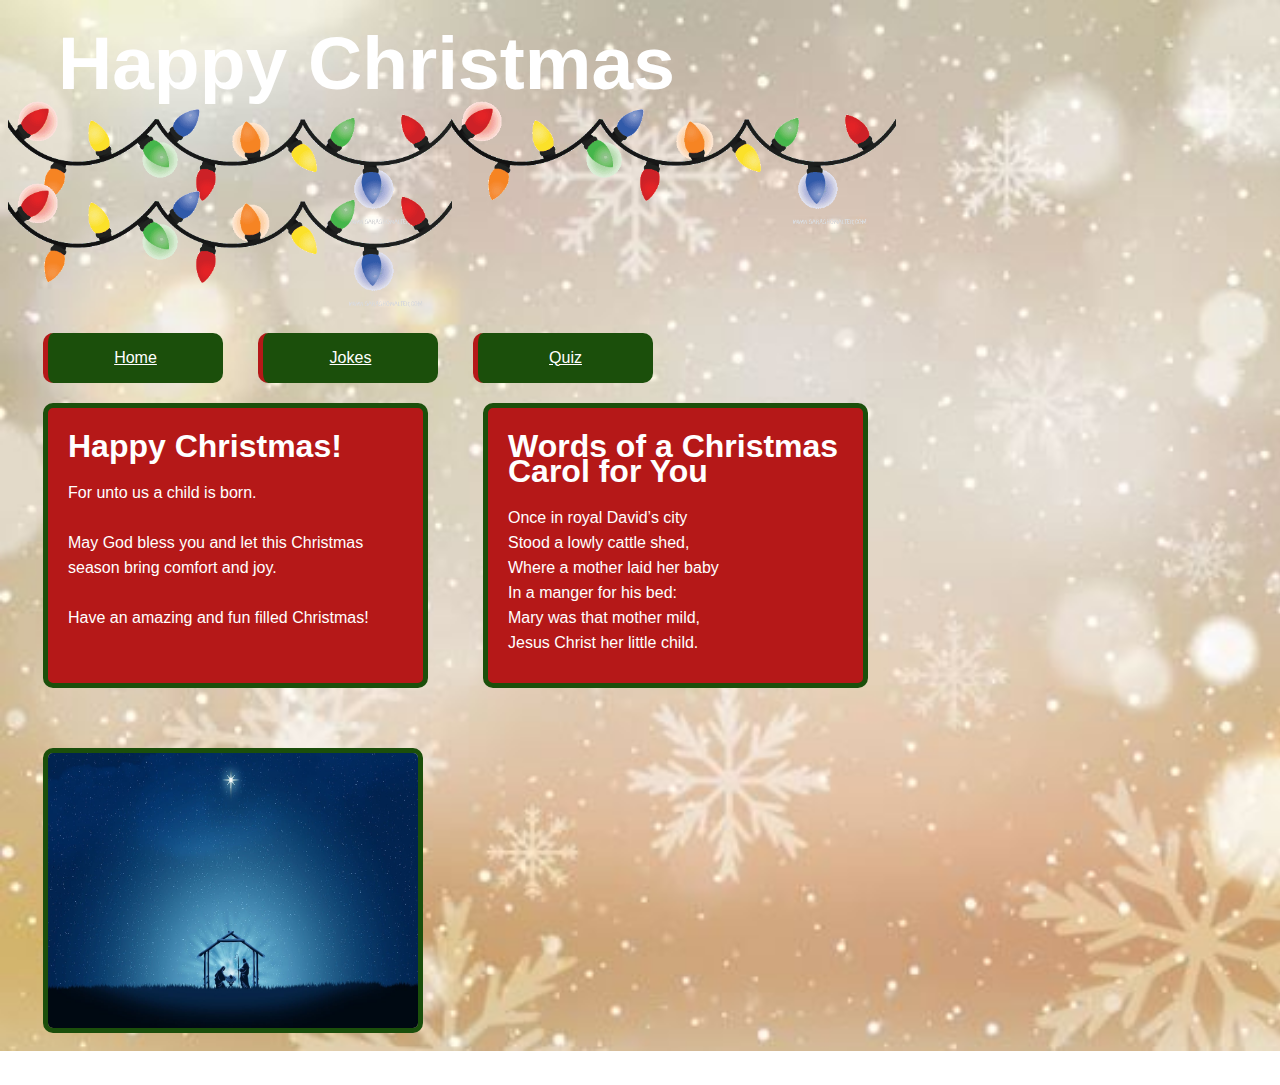
<file: index.html>
<!DOCTYPE html>

<head>
<link rel="stylesheet" href="mystylesheet.css">

<title>Happy Christmas!</title>

<meta name="viewport" content="width=device-width, initial-scale=1.0">

</head>

<body>




<header>
  <div>
  <h2> Happy Christmas </h2>
	
</header>



<section>
	  <div>
		<p><img id="image1" src="christmaslights.GIF" alt="christmaslights" > </p>
	  </div>
	  
	  <div>
		<p><img id="image1" src="christmaslights.GIF" alt="christmaslights"> </p>
	  </div>
	  
	  <div>
		<p><img id="image1" src="christmaslights.GIF" alt="christmaslights"> </p>
	  </div>

</section>




  <div id="navigation">
 
	 <div>
	 <p> <li><a href="index.html">Home</a></li> </p>
	 </div>
	  
  
	 <div>
	 <p> <li><a href="jokes.html">Jokes</a></li> </p>
	 </div>
	 
	 <div>
	 <p> <li><a href="quiz.html">Quiz</a></li> </p>
	 </div>
	 

 
</div>	








<section>


	 <article>
		<h1>Happy Christmas!</h1>
		<p> For unto us a child is born. <br> <br> May God bless you and let this Christmas season bring comfort and joy. <br> <br> Have an amazing and fun filled Christmas! </p>
	

		

	 </article>
	 
	 <article>
		<h1> Words of a Christmas Carol for You</h1>
		<p>  Once in royal David’s city
	    <br> Stood a lowly cattle shed,
		<br> Where a mother laid her baby
		<br> In a manger for his bed:
		<br> Mary was that mother mild,
		<br> Jesus Christ her little child. </p>

	 </article>
	 
	 
	<img id="image2" src="nativity.JPG" alt="nativity">
		


</section>




</body>
</html>
</file>
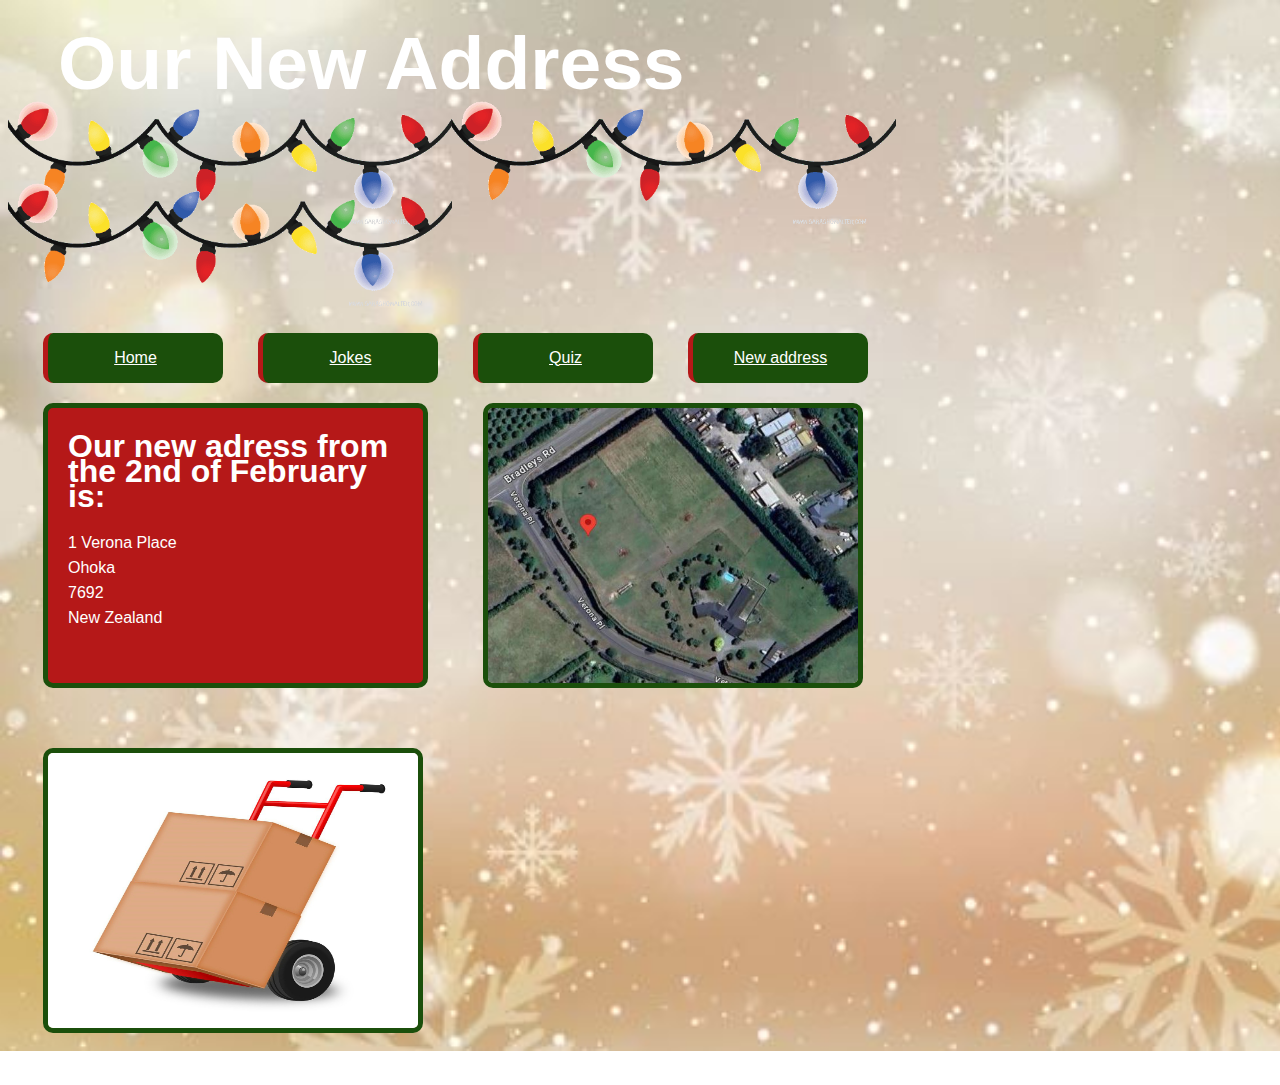
<file: address.html>
<!DOCTYPE html>

<head>
<link rel="stylesheet" href="mystylesheet.css">

<title>Happy Christmas!</title>

<meta name="viewport" content="width=device-width, initial-scale=1.0">

</head>

<body>




<header>
  <div>
  <h2> Our New Address </h2>
	
</header>



<section>
	  <div>
		<p><img id="image1" src="christmaslights.GIF" alt="christmaslights" > </p>
	  </div>
	  
	  <div>
		<p><img id="image1" src="christmaslights.GIF" alt="christmaslights"> </p>
	  </div>
	  
	  <div>
		<p><img id="image1" src="christmaslights.GIF" alt="christmaslights"> </p>
	  </div>

</section>




  <div id="navigation">
 
	 <div>
	 <p> <li><a href="index.html">Home</a></li> </p>
	 </div>
	  
  
	 <div>
	 <p> <li><a href="jokes.html">Jokes</a></li> </p>
	 </div>
	 
	 <div>
	 <p> <li><a href="quiz.html">Quiz</a></li> </p>
	 </div>
	 
	 <div>
	 <p> <li><a href="address.html">New address</a></li> </p>
	 </div>
 
</div>	








<section>


	 <article>
		<h1> Our new adress from the 2nd of February is:</h1>
		<p>1 Verona Place 
		<br>Ohoka
		<br>7692
		<br>New Zealand</p>
		

	 </article>
	 
	<img id="image2" src="house.JPG" alt="house">
	 
	<img id="image2" src="moving.JPG" alt="moving">	 
	 
	 

		


</section>




</body>
</html>
</file>
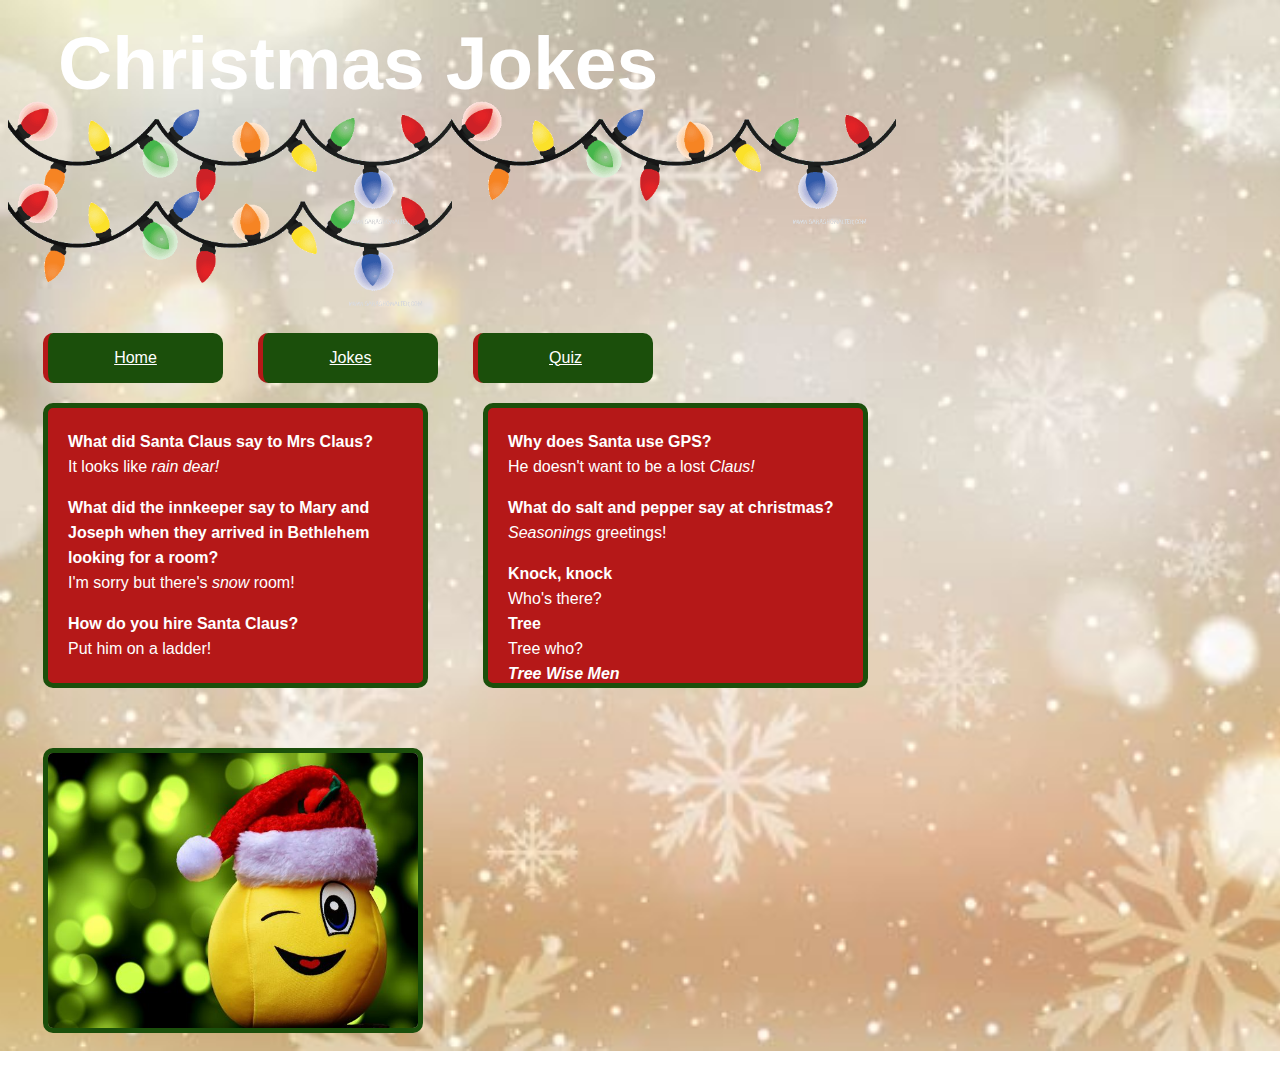
<file: jokes.html>
<!DOCTYPE html>

<head>
<link rel="stylesheet" href="mystylesheet.css">

<title>Happy Christmas!</title>

<meta name="viewport" content="width=device-width, initial-scale=1.0">

</head>

<body>




<header>
  <div>
  <h2> Christmas Jokes </h2>
	
</header>



<section>
	  <div>
		<p><img id="image1" src="christmaslights.GIF" alt="christmaslights" > </p>
	  </div>
	  
	  <div>
		<p><img id="image1" src="christmaslights.GIF" alt="christmaslights"> </p>
	  </div>
	  
	  <div>
		<p><img id="image1" src="christmaslights.GIF" alt="christmaslights"> </p>
	  </div>

</section>




  <div id="navigation">
 
	 <div>
	 <p> <li><a href="index.html">Home</a></li> </p>
	 </div>
	  
  
	 <div>
	 <p> <li><a href="jokes.html">Jokes</a></li> </p>
	 </div>
	 
	 <div>
	 <p> <li><a href="quiz.html">Quiz</a></li> </p>
	 </div>
	 

 
</div>	








<section>


	 <article>
		<p><b>What did Santa Claus say to Mrs Claus? </b><br> It looks like <i> rain dear! </i> </p>
		<p><b>What did the innkeeper say to Mary and Joseph when they arrived in Bethlehem looking for a room? </b><br> I'm sorry but there's <i> snow </i> room!</p>
		<p><b>How do you hire Santa Claus? </b><br> Put him on a ladder! <p> 
		

	 </article>
	 
	 <article>
		<p><b>Why does Santa use GPS? </b><br> He doesn't want to be a lost <i> Claus! </i> <p>
		<p><b>What do salt and pepper say at christmas? </b><br> <i> Seasonings </i> greetings!<p>
		<p><b>Knock, knock </b><br> Who's there? <br> <b> Tree </b> <br> Tree who? <br><b> <i> Tree<i/> Wise Men</b> <p>
	 </article>
	 
	 
	 <img id="image2" src="jokepicture.JPG" alt="jokepicture">
		


</section>




</body>
</html>
</file>
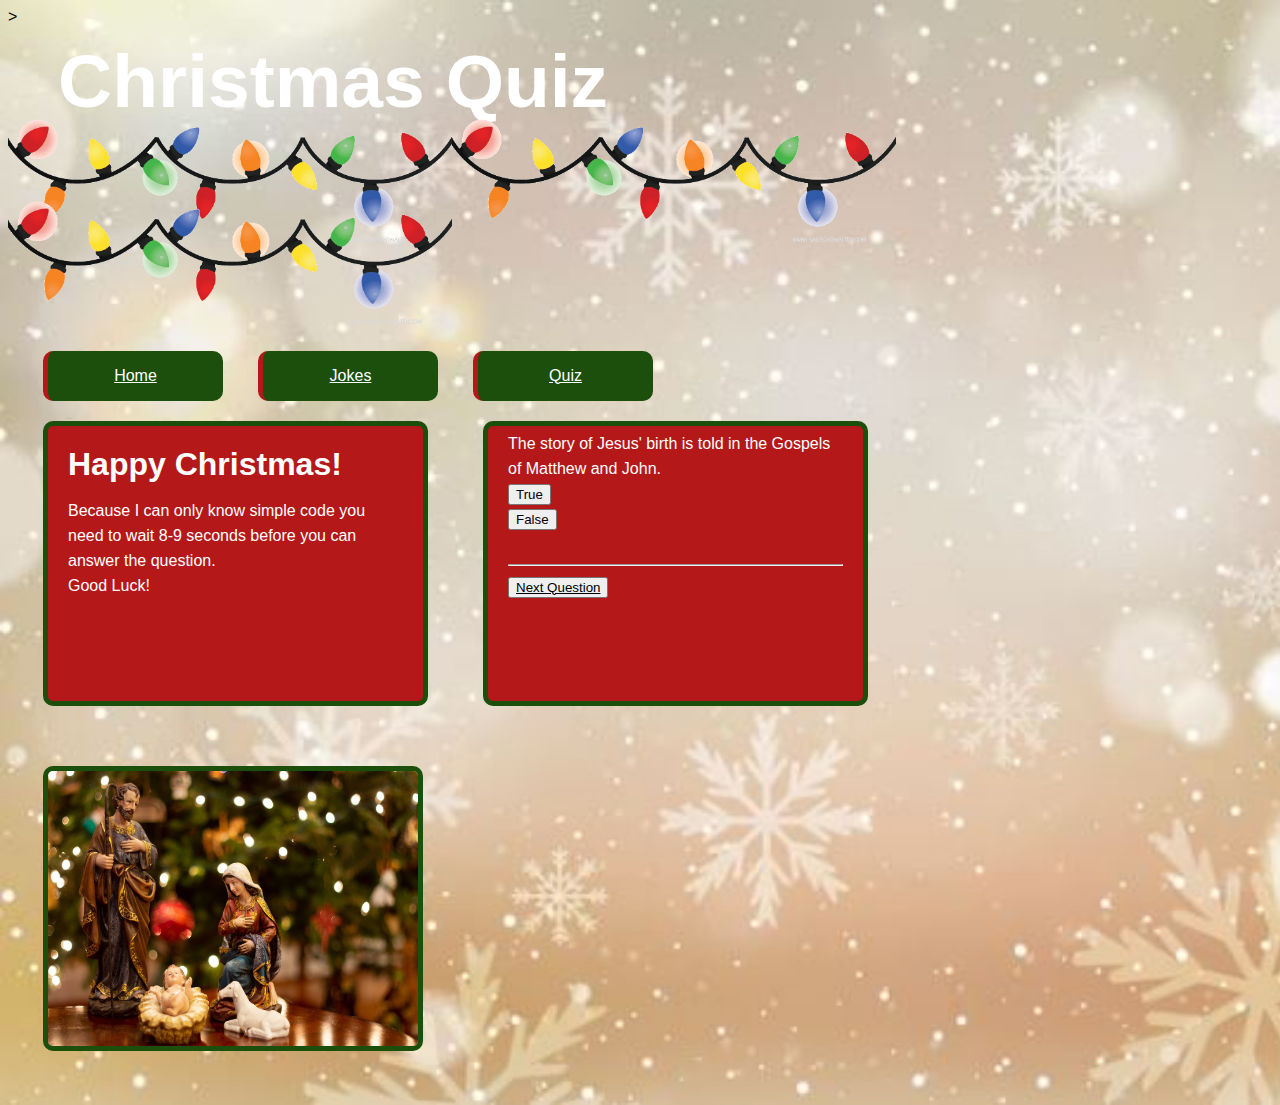
<file: question2.html>
<!DOCTYPE html>
<html lang="en">
<head>
<meta charset="utf-8" />
  <meta name="viewport" content="width=device-width,initial-scale=1" />
  <title>Christmas Quiz!</title>
<link rel="stylesheet" href="mystylesheet.css" href="https://pyscript.net/latest/pyscript.css" />
<script defer src="https://pyscript.net/latest/pyscript.js"></script>>

</head>

<body>




<header>
  <div>
  <h2> Christmas Quiz </h2>
	
</header>



<section>
	  <div>
		<p><img id="image1" src="christmaslights.GIF" alt="christmaslights" > </p>
	  </div>
	  
	  <div>
		<p><img id="image1" src="christmaslights.GIF" alt="christmaslights"> </p>
	  </div>
	  
	  <div>
		<p><img id="image1" src="christmaslights.GIF" alt="christmaslights"> </p>
	  </div>

</section>




  <div id="navigation">
 
	 <div>
	 <p> <li><a href="index.html">Home</a></li> </p>
	 </div>
	  
	 
	 <div>
	 <p> <li><a href="jokes.html">Jokes</a></li> </p>
	 </div>
	 
	 <div>
	 <p> <li><a href="quiz.html">Quiz</a></li> </p>
	 </div>
	 

</div>	








<section>


	 <article>
		<h1>Happy Christmas!</h1>
		<p>Because I can only know simple code you need to wait 8-9 seconds before you can answer the question. <br> Good Luck! </p>

	 </article>
	 
	<article>
	
		
		<div id="q" style="text-align: left;">The story of Jesus' birth is told in the Gospels of Matthew and John.</div>
		   
		<button py-click="question(True)" id="A1">True</button>
		<div id="A1a" style="text-align: left;"></div>
		
		<button py-click="question(False)" id="A2">False</button>
		<div id="A1b" style="text-align: left;"></div>
		
		<div id="output" style="text-align: center;"></div>

		<br>
		
		<hr />
		
		<button> <a style="color: black;" href="question3.html">Next Question </a> </button>
	</article>
	 
	 
	<img id="image2" src="babyjesus.JPG" alt="babyjesus">
		


</section>

</body>

<py-script style= "visibility: hidden;" >


def question(answer):
	output_div = Element("output")
	if str(answer) == "True":
		output_div.element.innerText = "Sorry, incorrect. It is in Matthew and Luke."
	else:
		output_div.element.innerText = "Correct! It is in Matthew and Luke."
		

		

</py-script>




</html>
</file>
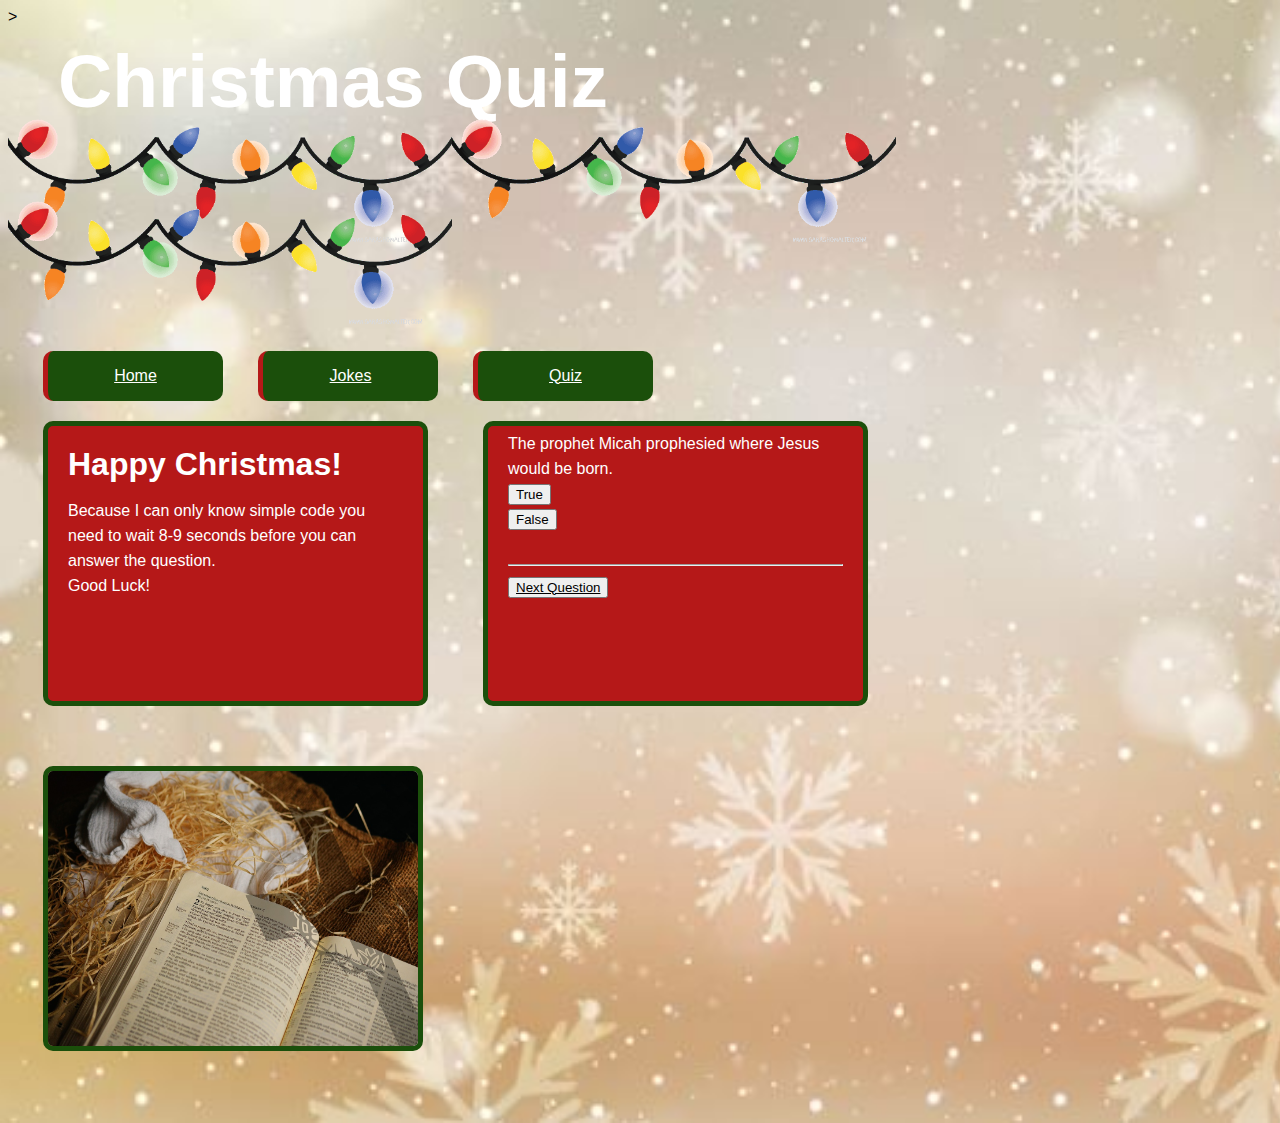
<file: question3.html>
<!DOCTYPE html>
<html lang="en">
<head>
<meta charset="utf-8" />
  <meta name="viewport" content="width=device-width,initial-scale=1" />
  <title>Christmas Quiz!</title>
<link rel="stylesheet" href="mystylesheet.css" href="https://pyscript.net/latest/pyscript.css" />
<script defer src="https://pyscript.net/latest/pyscript.js"></script>>

</head>

<body>




<header>
  <div>
  <h2> Christmas Quiz </h2>
	
</header>



<section>
	  <div>
		<p><img id="image1" src="christmaslights.GIF" alt="christmaslights" > </p>
	  </div>
	  
	  <div>
		<p><img id="image1" src="christmaslights.GIF" alt="christmaslights"> </p>
	  </div>
	  
	  <div>
		<p><img id="image1" src="christmaslights.GIF" alt="christmaslights"> </p>
	  </div>

</section>




  <div id="navigation">
 
	 <div>
	 <p> <li><a href="index.html">Home</a></li> </p>
	 </div>
	  
	 
	 <div>
	 <p> <li><a href="jokes.html">Jokes</a></li> </p>
	 </div>
	 
	 <div>
	 <p> <li><a href="quiz.html">Quiz</a></li> </p>
	 </div>
	 

 
</div>	








<section>


	 <article>
		<h1>Happy Christmas!</h1>
		<p>Because I can only know simple code you need to wait 8-9 seconds before you can answer the question. <br> Good Luck! </p>	

	 </article>
	 
	<article>
	
		
		<div id="q" style="text-align: left;">The prophet Micah prophesied where Jesus would be born.</div>
		   
		<button py-click="question(True)" id="A1">True</button>
		<div id="A1a" style="text-align: left;"></div>
		
		<button py-click="question(False)" id="A2">False</button>
		<div id="A1b" style="text-align: left;"></div>
		
		<div id="output" style="text-align: center;"></div>

		<br>
		
		<hr />
		
		<button> <a style="color:black;" href="question4.html">Next Question </a> </button>
	</article>
	 
	 
	<img id="image2" src="bible.JPG" alt="bible">
		


</section>

</body>

<py-script style= "visibility: hidden;" >


def question(answer):
	output_div = Element("output")
	if str(answer) == "True":
		output_div.element.innerText = "Correct! Micah 5:2, But you, Bethlehem, though you are small... will come for me one who will be ruler over Israel."
	else:
		output_div.element.innerText = "Sorry, incorrect. Micah 5:2, But you, Bethlehem, though you are small... will come for me one who will be ruler over Israel."
		

		

</py-script>




</html>
</file>
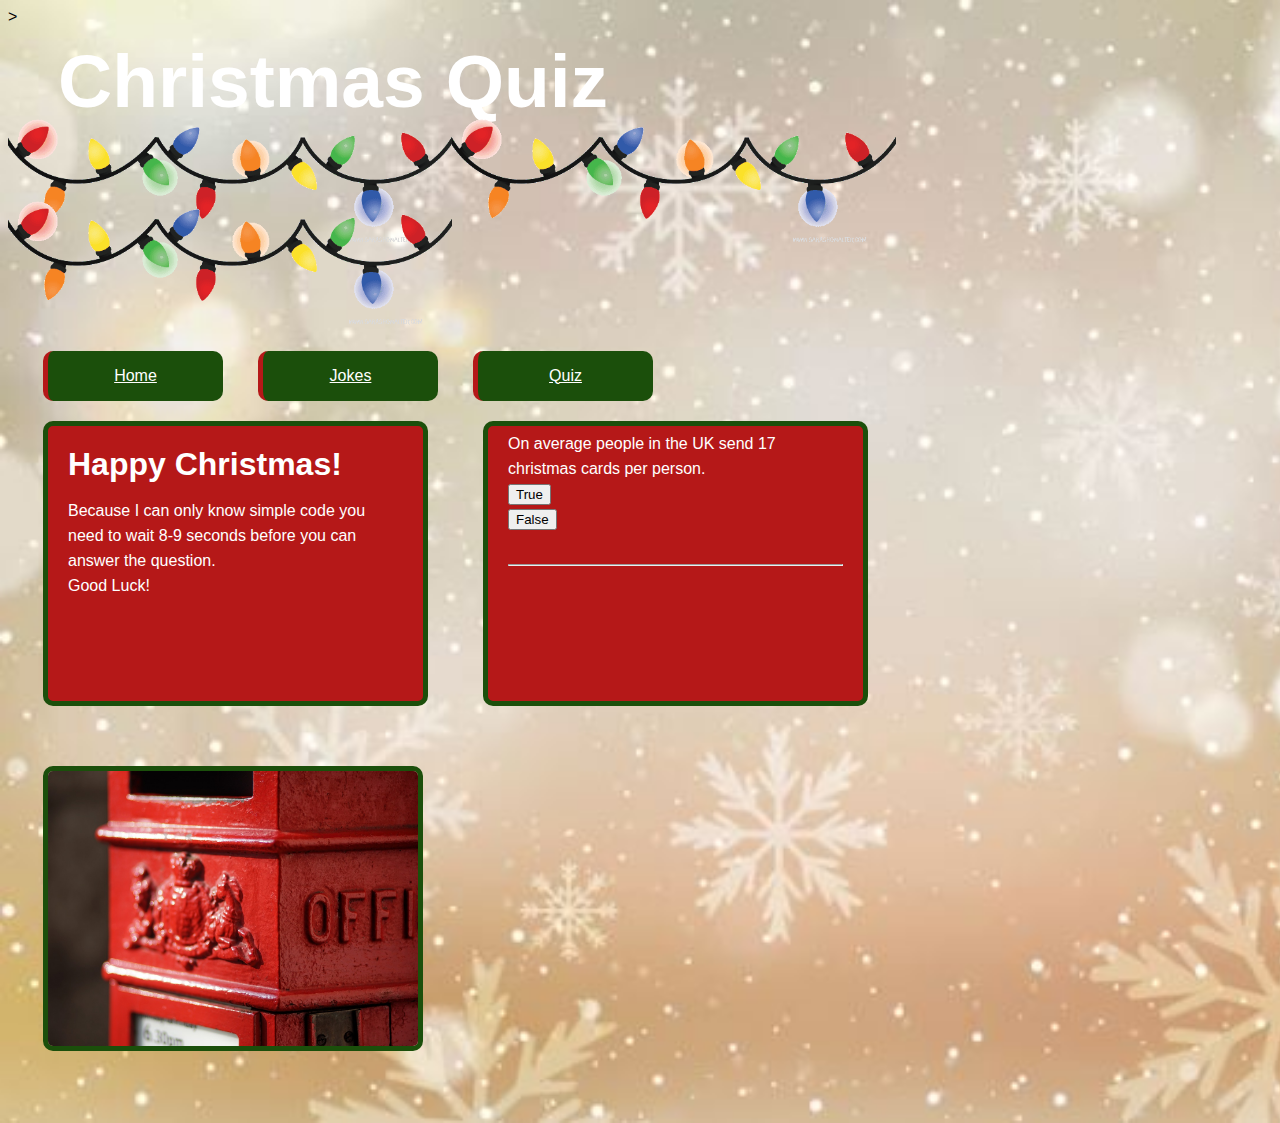
<file: question4.html>
<!DOCTYPE html>
<html lang="en">
<head>
<meta charset="utf-8" />
  <meta name="viewport" content="width=device-width,initial-scale=1" />
  <title>Christmas Quiz!</title>
<link rel="stylesheet" href="mystylesheet.css" href="https://pyscript.net/latest/pyscript.css" />
<script defer src="https://pyscript.net/latest/pyscript.js"></script>>

</head>

<body>




<header>
  <div>
  <h2> Christmas Quiz </h2>
	
</header>



<section>
	  <div>
		<p><img id="image1" src="christmaslights.GIF" alt="christmaslights" > </p>
	  </div>
	  
	  <div>
		<p><img id="image1" src="christmaslights.GIF" alt="christmaslights"> </p>
	  </div>
	  
	  <div>
		<p><img id="image1" src="christmaslights.GIF" alt="christmaslights"> </p>
	  </div>

</section>




  <div id="navigation">
 
	 <div>
	 <p> <li><a href="index.html">Home</a></li> </p>
	 </div>
	  
	 
	 <div>
	 <p> <li><a href="jokes.html">Jokes</a></li> </p>
	 </div>
	 
	 <div>
	 <p> <li><a href="quiz.html">Quiz</a></li> </p>
	 </div>
	 
 
</div>	








<section>


	 <article>
		<h1>Happy Christmas!</h1>
		<p>Because I can only know simple code you need to wait 8-9 seconds before you can answer the question. <br> Good Luck! </p>		

	 </article>
	 
	<article>
	
		
		<div id="q" style="text-align: left;">On average people in the UK send 17 christmas cards per person.</div>
		   
		<button py-click="question(True)" id="A1">True</button>
		<div id="A1a" style="text-align: left;"></div>
		
		<button py-click="question(False)" id="A2">False</button>
		<div id="A1b" style="text-align: left;"></div>
		
		<div id="output" style="text-align: center;"></div>

		<br>
		
		<hr />
		
	</article>
	 
	 
	<img id="image2" src="post.JPG" alt="post">
		


</section>

</body>

<py-script style= "visibility: hidden;" >


def question(answer):
	output_div = Element("output")
	if str(answer) == "True":
		output_div.element.innerText = "Correct! There are 1,144,610,000 cards sent across the UK every year averaging about 17 per person. \n \n You finished the quiz! Great job."
	else:
		output_div.element.innerText = "Sorry, incorrect. There are 1,144,610,000 cards sent across the UK every year averaging about 17 per person. \n \n You finished the quiz! Great job."

		

		

</py-script>




</html>
</file>
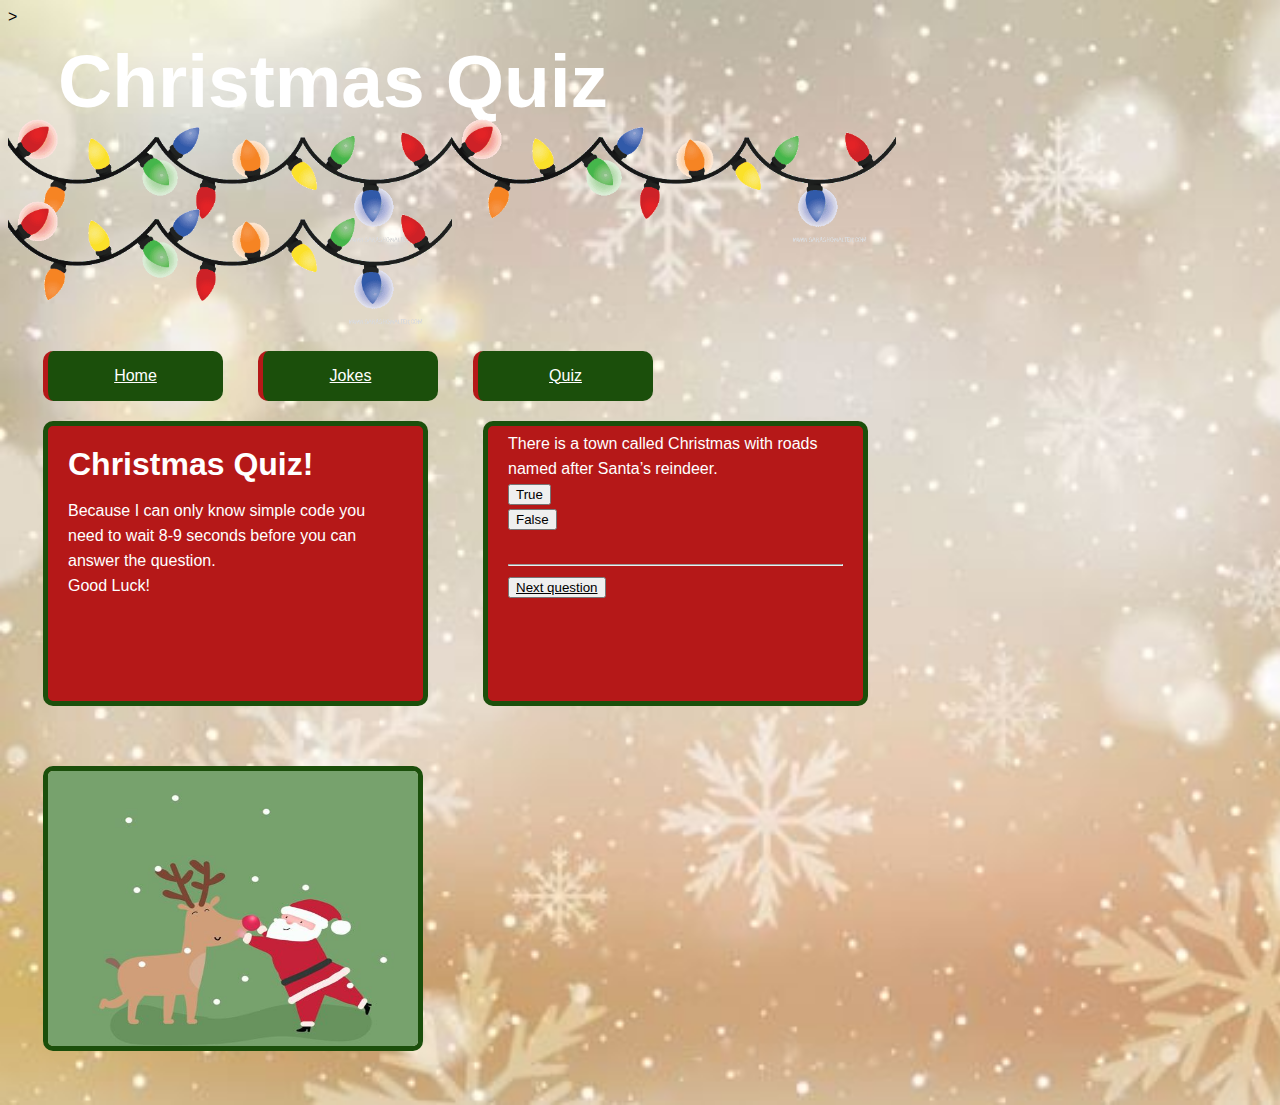
<file: quiz.html>
<!DOCTYPE html>
<html lang="en">
<head>
<meta charset="utf-8" />
  <meta name="viewport" content="width=device-width,initial-scale=1" />
  <title>Christmas Quiz!</title>
<link rel="stylesheet" href="mystylesheet.css" href="https://pyscript.net/latest/pyscript.css" />
<script defer src="https://pyscript.net/latest/pyscript.js"></script>>

</head>

<body>




<header>
  <div>
  <h2> Christmas Quiz </h2>
	
</header>



<section>
	  <div>
		<p><img id="image1" src="christmaslights.GIF" alt="christmaslights" > </p>
	  </div>
	  
	  <div>
		<p><img id="image1" src="christmaslights.GIF" alt="christmaslights"> </p>
	  </div>
	  
	  <div>
		<p><img id="image1" src="christmaslights.GIF" alt="christmaslights"> </p>
	  </div>

</section>




  <div id="navigation">
 
	 <div>
	 <p> <li><a href="index.html">Home</a></li> </p>
	 </div>
	  
	 
	 <div>
	 <p> <li><a href="jokes.html">Jokes</a></li> </p>
	 </div>
	 
	 <div>
	 <p> <li><a href="quiz.html">Quiz</a></li> </p>
	 </div>
	 
 
</div>	








<section>


	 <article>
		<h1>Christmas Quiz!</h1>
		<p>Because I can only know simple code you need to wait 8-9 seconds before you can answer the question. <br> Good Luck! </p>
		

	 </article>
	 
	<article>
	
		
		<div id="q" style="text-align: left;">There is a town called Christmas with roads named after Santa’s reindeer. </div>
		   
		<button py-click="question(True)" id="A1">True</button>
		<div id="A1a" style="text-align: left;"></div>
		
		<button py-click="question(False)" id="A2">False</button>
		<div id="A1b" style="text-align: left;"></div>
		
		<div id="output" style="text-align: center;"></div>

		<br>
		
		<hr />
		
		<button> <a style="color:black;" href="question2.html">Next question </a> </button>
	</article>
	 
	 
	<img id="image2" src="reindeer.JPG" alt="reindeer">
		


</section>

</body>

<py-script style= "visibility: hidden;" >


def question(answer):
	output_div = Element("output")
	if str(answer) == "True":
		output_div.element.innerText = "Correct! It's in Florida."
	else:
		output_div.element.innerText = "Sorry, incorrect. It's in Florida."


</py-script>




</html>
</file>
<file: mystylesheet.css>
<!DOCTYPE html>
<html lang="en">
<head>
<title>CSS Template</title>
<meta charset="utf-8">
<meta name="viewport" content="width=device-width, initial-scale=1">
<style>
* {
  box-sizing: border-box;
  column-count: 3;
}



/* Background image and font */
body {
  -webkit-flex: 3;
  -ms-flex: 3;
  font-family: Arial;
  background-image: url('background.JPG');
  background-size: cover;

}


/* Style the header */
header {

  display: flex;
  flex-wrap: wrap;
  column-count: 2;
  text-indent: 50px;
  margin-top: -50px;
  font-size: 50px;
  color: white;
  width: 100%;
}


/* Allowing the text and photos to move when the page resized. */
section {
  display: -webkit-flex;
  display: flex;
  flex-wrap: wrap;
  column-count: 3;
}



/* Style the content */
article {

  background-color: #B51818;
  padding: 20px;
  padding-top: 5px;
  margin:50px;
  margin-top:10px;
  margin-right: 20px;
  margin-left: 35px;
  width: 335px;
  min-width: 335px;
  height: 250px;
  color: white;
  font-size: 16px;
  border: solid;
  border-width: 5px;
  border-color: #1B4F0B;
  border-radius: 10px;
  line-height: 25px;
  
}
  

  

/*size and placing for school value photo */
#image1 {
	-webkit-flex: 3;
	-ms-flex: 3;
	display:flex;
	margin-top:-100px ;
	width: 444px;
	height: 150px;


}

#image2 {
	-webkit-flex: 3;
	-ms-flex: 3;
	display:flex;
	margin: 10px;
	margin-left: 35px;
	margin-right: 20px;
    max-width: 370px;
	max-height: 275px;
    min-width: 370px;
	min-height: 275px;
    border: solid;
	border-width: 5px;
    border-color: #1B4F0B;
	border-radius: 10px;
}

#navigation {
	-webkit-flex: 3;
	-ms-flex: 3;
	display:flex;
	flex-wrap: wrap;
}

#navigation > div {	
	min-width: 175px;
	height: 50px;
	margin-left:35px ;
	margin-bottom: 10px;
	background-color:#1B4F0B;
	color: white;
	font-size: 16px;
	text-align:center ;
	list-style-type: none; 
	border-left: solid;
	border-width: 5px;
	border-color: #B51818;
	border-radius: 10px;


}


a { 
text-decoration: underline; 
color: white; 
	}

a:hover { 
text-decoration: underline; 
color: blue;
	}

  
  
  
}

@media (max-width: 600px) {
  section {
    -webkit-flex-direction: column;
    flex-direction: column;
  }
}
</file>
